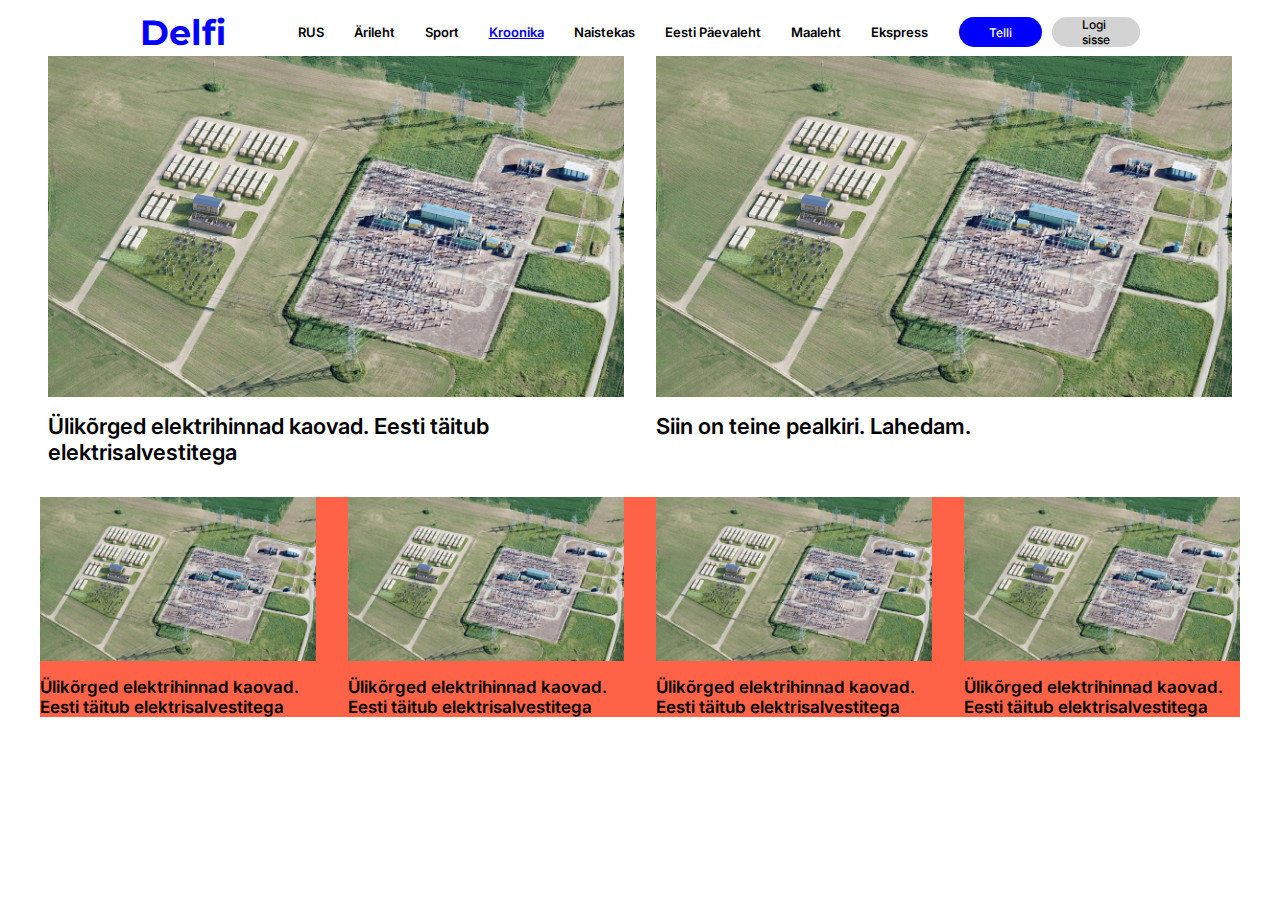
<file: index.html>
<!DOCTYPE html>
<html lang="en">
<head>
    <link rel="stylesheet" href="/assets/style.css">
    <meta charset="UTF-8">
    <meta name="viewport" content="width=device-width, initial-scale=1.0">
    <title>Portfolio</title>

    <link rel="preconnect" href="https://fonts.googleapis.com">
<link rel="preconnect" href="https://fonts.gstatic.com" crossorigin>
<link href="https://fonts.googleapis.com/css2?family=Montserrat:ital,wght@0,100;0,200;0,300;0,400;0,500;0,600;0,700;0,800;0,900;1,100;1,200;1,300;1,400;1,500;1,600;1,700;1,800;1,900&display=swap" rel="stylesheet">
<link href="https://fonts.googleapis.com/css2?family=Inter:wght@100;200;300;400;500;600;700;800;900&display=swap" rel="stylesheet">
</head>
<body>
    <div id="navbar">
        <div id="navbar-logo">
            <a href="delfi.ee">Delfi</a>
        </div>
        <ul id="nav-links">
            <li>RUS</li>
            <li>Ärileht</li>
            <li>Sport</li>
            <li><a href="/pages/kroonika.html">Kroonika</a></li>
            <li>Naistekas</li>
            <li>Eesti Päevaleht</li>
            <li>Maaleht</li>
            <li>Ekspress</li>
        </ul>
        <div id="nav-links-mobile">
            <p>RUS | Telli</p>
            <img id="login-icon" src="/assets/login icon4x.png" />
        </div>
        <div id="navbar-buttons">
            <div id="order-button" class="button">Telli</div>
            <div id="sign-in-button" class="button">Logi sisse</div>
        </div>
    </div>
    <div id="news">
        <div class="two-big">
            <div class="news-box-big">
                <img src="/assets/uudisepilt.jpg" class="news-image-big" />
                <div class="title-div-big">
                    <a class="news-title-big">Ülikõrged elektrihinnad kaovad. Eesti täitub elektrisalvestitega</a>
                </div>
            </div>
            <div class="news-box-big">
                <img src="/assets/uudisepilt.jpg" class="news-image-big" />
                <div class="title-div-big">
                    <a class="news-title-big">Siin on teine pealkiri. Lahedam. </a>
                </div>
            </div>
        </div>
        <div class="four-small">
            <div class="news-box-medium">
                <img src="/assets/uudisepilt.jpg" class="news-image-medium" />
                <div class="title-div-medium">
                    <a class="news-title-medium">Ülikõrged elektrihinnad kaovad. Eesti täitub elektrisalvestitega</a>
                </div>
            </div>
            <div class="news-box-medium">
                <img src="/assets/uudisepilt.jpg" class="news-image-medium" />
                <div class="title-div-medium">
                    <a class="news-title-medium">Ülikõrged elektrihinnad kaovad. Eesti täitub elektrisalvestitega</a>
                </div>
            </div>
            <div class="news-box-medium">
                <img src="/assets/uudisepilt.jpg" class="news-image-medium" />
                <div class="title-div-medium">
                    <a class="news-title-medium">Ülikõrged elektrihinnad kaovad. Eesti täitub elektrisalvestitega</a>
                </div>
            </div>
            <div class="news-box-medium">
                <img src="/assets/uudisepilt.jpg" class="news-image-medium" />
                <div class="title-div-medium">
                    <a class="news-title-medium">Ülikõrged elektrihinnad kaovad. Eesti täitub elektrisalvestitega</a>
                </div>
            </div>
        </div>
    </div>
</body>
</html>
</file>
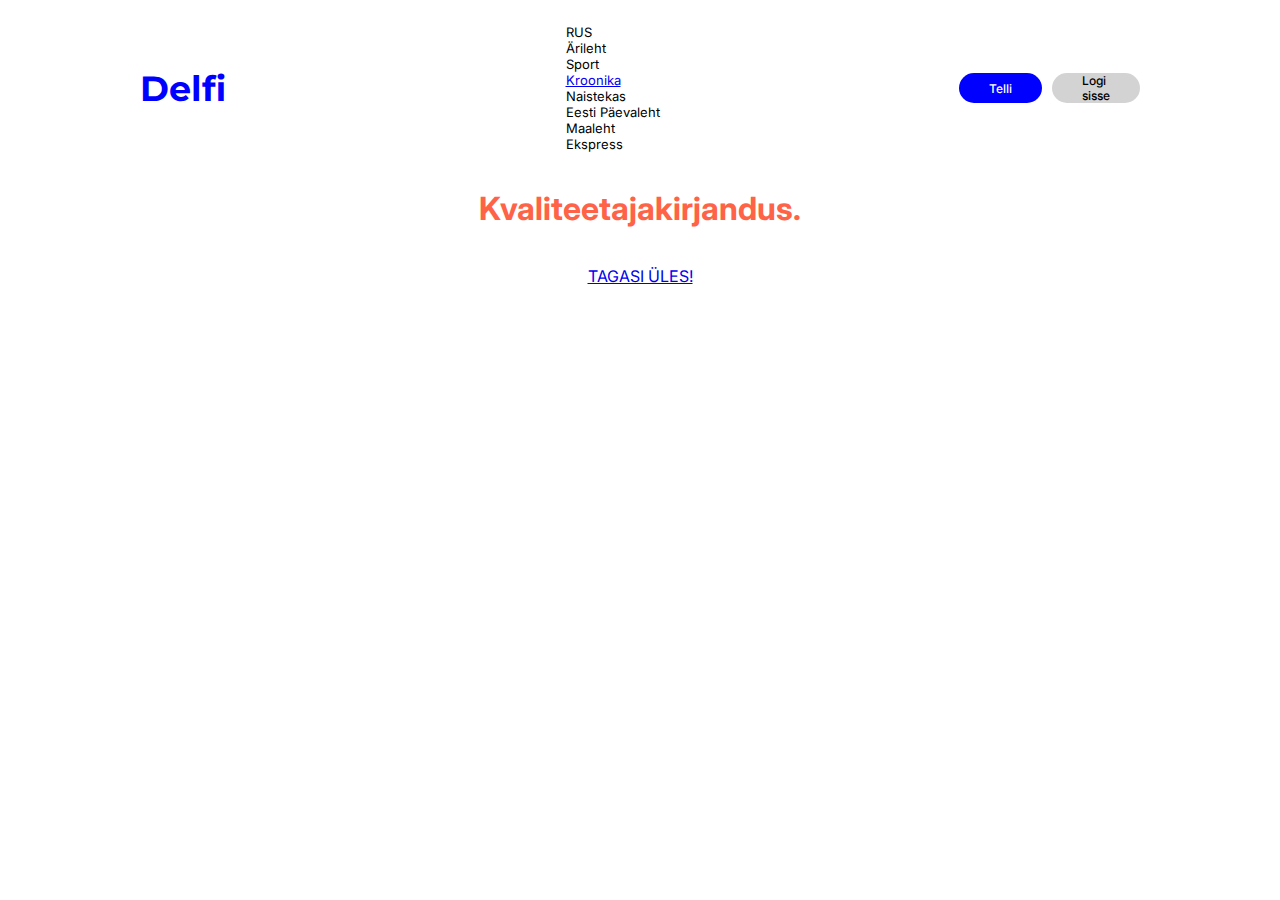
<file: pages/kroonika.html>
<!DOCTYPE html>
<html lang="en">
<head>
    <link rel="stylesheet" href="/assets/style.css">

    <meta charset="UTF-8">
    <meta name="viewport" content="width=device-width, initial-scale=1.0">
    <title>Kroonika</title>

    <link href="https://fonts.googleapis.com/css2?family=Montserrat:ital,wght@0,100;0,200;0,300;0,400;0,500;0,600;0,700;0,800;0,900;1,100;1,200;1,300;1,400;1,500;1,600;1,700;1,800;1,900&display=swap" rel="stylesheet">
    <link href="https://fonts.googleapis.com/css2?family=Inter:wght@100;200;300;400;500;600;700;800;900&display=swap" rel="stylesheet"> 
</head>
<body>
    <div id="navbar">
        <div id="navbar-logo">
            <a href="delfi.ee">Delfi</a>
        </div>
        <ul>
            <li>RUS</li>
            <li>Ärileht</li>
            <li>Sport</li>
            <li><a href="/pages/kroonika.html">Kroonika</a></li>
            <li>Naistekas</li>
            <li>Eesti Päevaleht</li>
            <li>Maaleht</li>
            <li>Ekspress</li>
        </ul>
        <div id="navbar-buttons">
            <div id="order-button" class="button">Telli</div>
            <div id="sign-in-button" class="button">Logi sisse</div>
        </div>
    </div>
    <h1 id="top">Kvaliteetajakirjandus.</h1>
    <div class="boxes">
        <div class="box"></div>
        <div class="box"></div>
        <div class="box"></div>
    </div>
    <div class="boxes different">
        <div class="box"></div>
        <div class="box"></div>
    </div>
    <p><a href="#top">TAGASI ÜLES!</a></p>
</body>
</html>
</file>
<file: assets/style.css>
html {
    scroll-behavior: smooth;
}

body {
    font-family: 'Inter';
    display: flex;
    flex-direction: column;
    justify-content: center;
    align-items: center;
}

#navbar {
    display: flex;
    flex-direction: row;
    gap: 20px;
    justify-content: space-between;
    align-items: center;
    width: 1000px;
}

#nav-links {
    display: flex;
    flex-direction: row;
    gap: 30px;
    font-weight: 600;
}

#nav-links-mobile {
    display: none;
}

li {
    list-style-type: none;
    font-size: 13px;
}

#navbar-buttons {
    display: flex;
    flex-direction: row;
    gap: 10px;
}

#navbar-logo a {
    font-size: 35px;
    font-weight: 700;
    color: blue;
    text-decoration: none;
    font-family: 'Montserrat';
}

.button {
    width: min-content;
    height: 20px;
    padding-top: 5px;
    padding-bottom: 5px;
    padding-left: 30px;
    padding-right: 30px;
    border-radius: 25px;
    display: flex;
    justify-content: center;
    align-items: center;
    font-weight: 500;
    font-size: 12px;
} 

#order-button {
    background-color: blue;
    color: white;
}

#sign-in-button {
    background-color: lightgrey;
}

#login-icon {
    width: 25px;
}

h1 {
    color: tomato;
}

#news {
    display: flex;
    flex-direction: column;
    gap: 2rem;
    justify-content: center;
    align-items: center;
}

.two-big {
    display: flex;
    flex-direction: row;
    gap: 2rem;
}

.four-small {
    display: flex;
    flex-direction: row;
    gap: 2rem;
    background-color: tomato;
}

.news-box-big {
    display: flex;
    flex-direction: column;
    gap: 1rem;
    width: 576px;
}

.news-box-medium {
    display: flex;
    flex-direction: column;
    gap: 1rem;
    width: 276px;
}

.news-image-big {
    width: 576px;
}

.news-image-medium {
    width: 276px;
}

.news-title-big {
    font-size: 22px;
    font-weight: 600;
}

.news-title-medium {
    font-size: 17px;
    font-weight: 600;
}

@media only screen and (max-width: 1248px) {
    #navbar {
        width: 100vw;
    }
    
    .news-box-big {
        width: 444px;
    }

    .news-box-medium {
        width: 210px;
    }

    .news-image-big {
        width: 444px;
    }

    .news-image-medium {
        width: 210px;
    }
}

@media only screen and (max-width: 991px) {
    #nav-links {
        display: none;
    }

    #nav-links-mobile {
        display: flex;
        flex-direction: row;
        align-items: center;
        justify-content: center;
        gap: 20px;
    }
    
    #navbar-buttons {
        display: none;
    }

    .two-big {
        flex-direction: column;
    }

    .four-small {
        flex-direction: column;
    }   

    .news-box-big {
        width: 600px;
    }

    .news-box-medium {
        width: 600px;
    }

    .news-image-big {
        width: 600px;
    }

    .news-image-medium {
        width: 600px;
    }


    .news-title-medium {
        font-size: 22px;
    }
}

@media only screen and (max-width: 625px) {
    .news-box-big {
        width: 100vw;
    }

    .news-box-medium {
        width: 100vw;
    }

    .news-image-big {
        width: 100vw;
    }

    .news-image-medium {
        width: 100vw;
    }
    
    .news-title-big {
        font-size: 19px;
    }

    .news-title-medium {
        font-size: 19px;
    }
}
</file>
